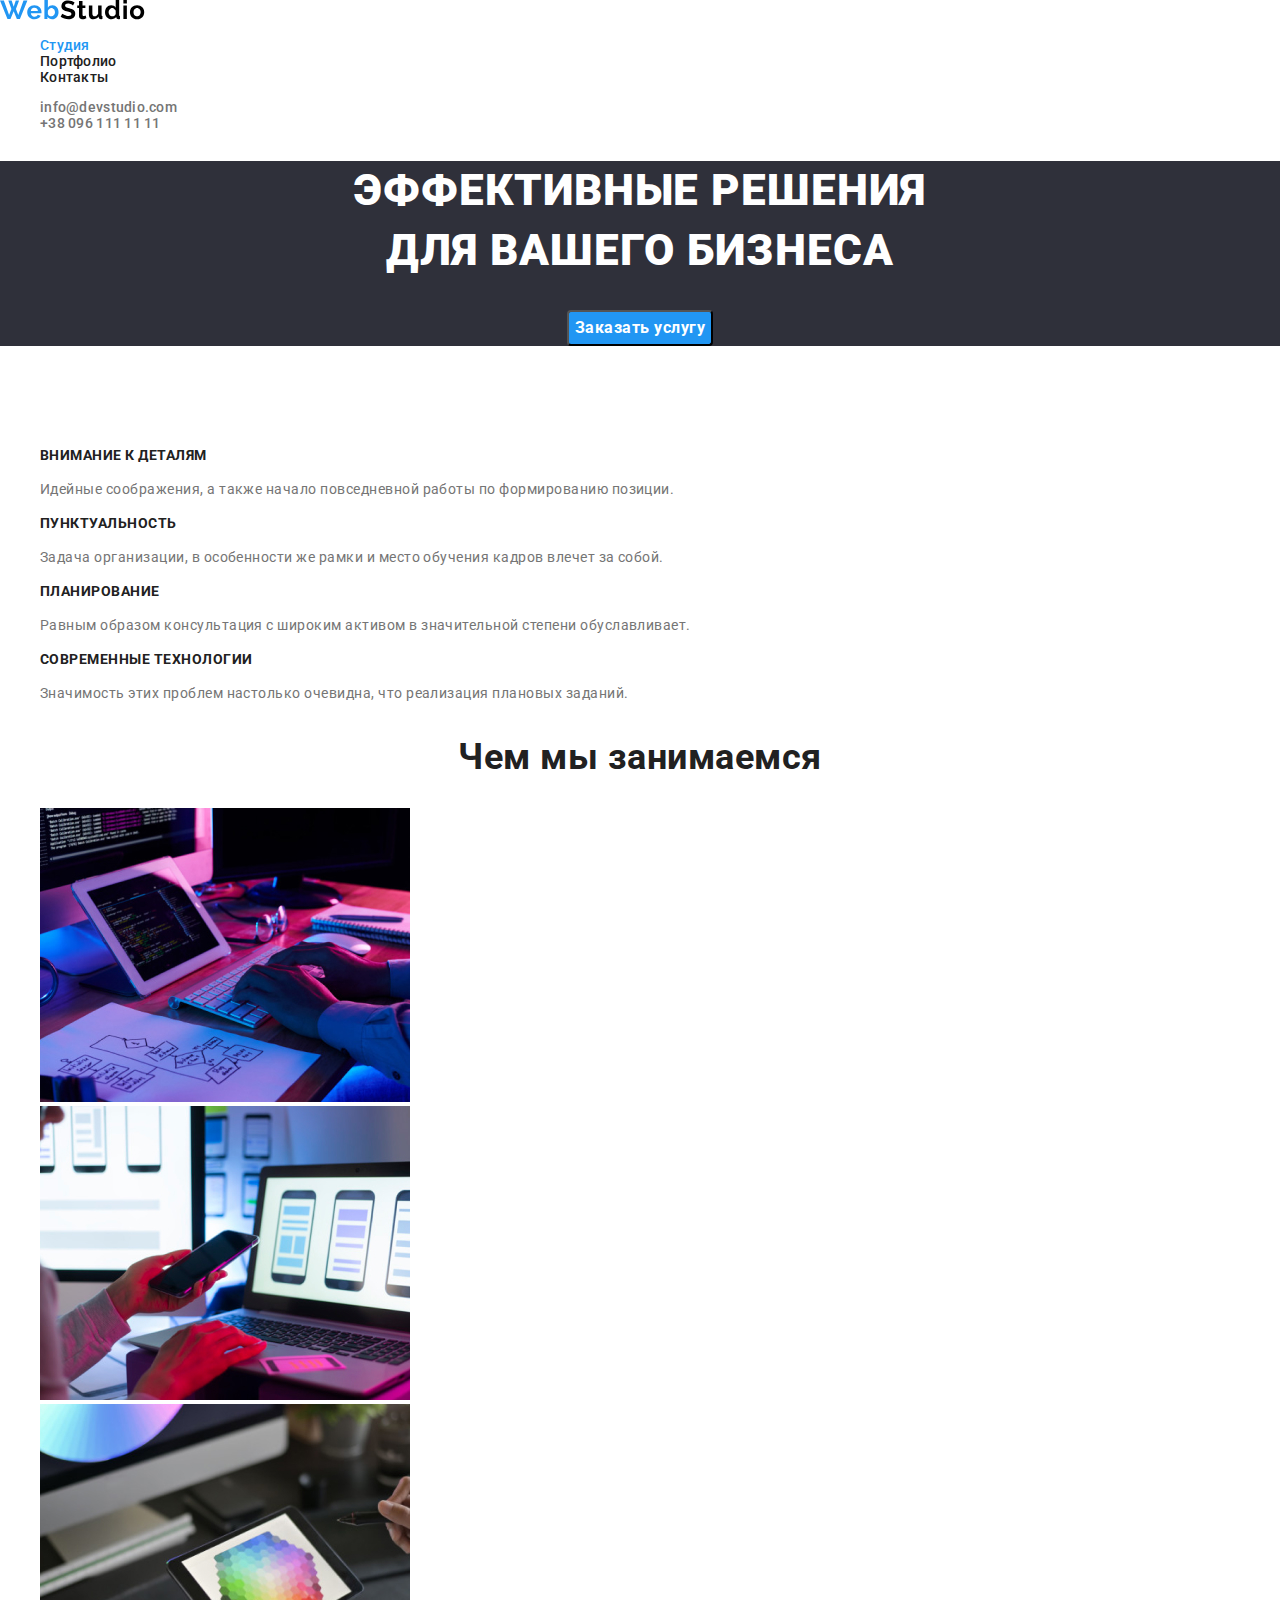
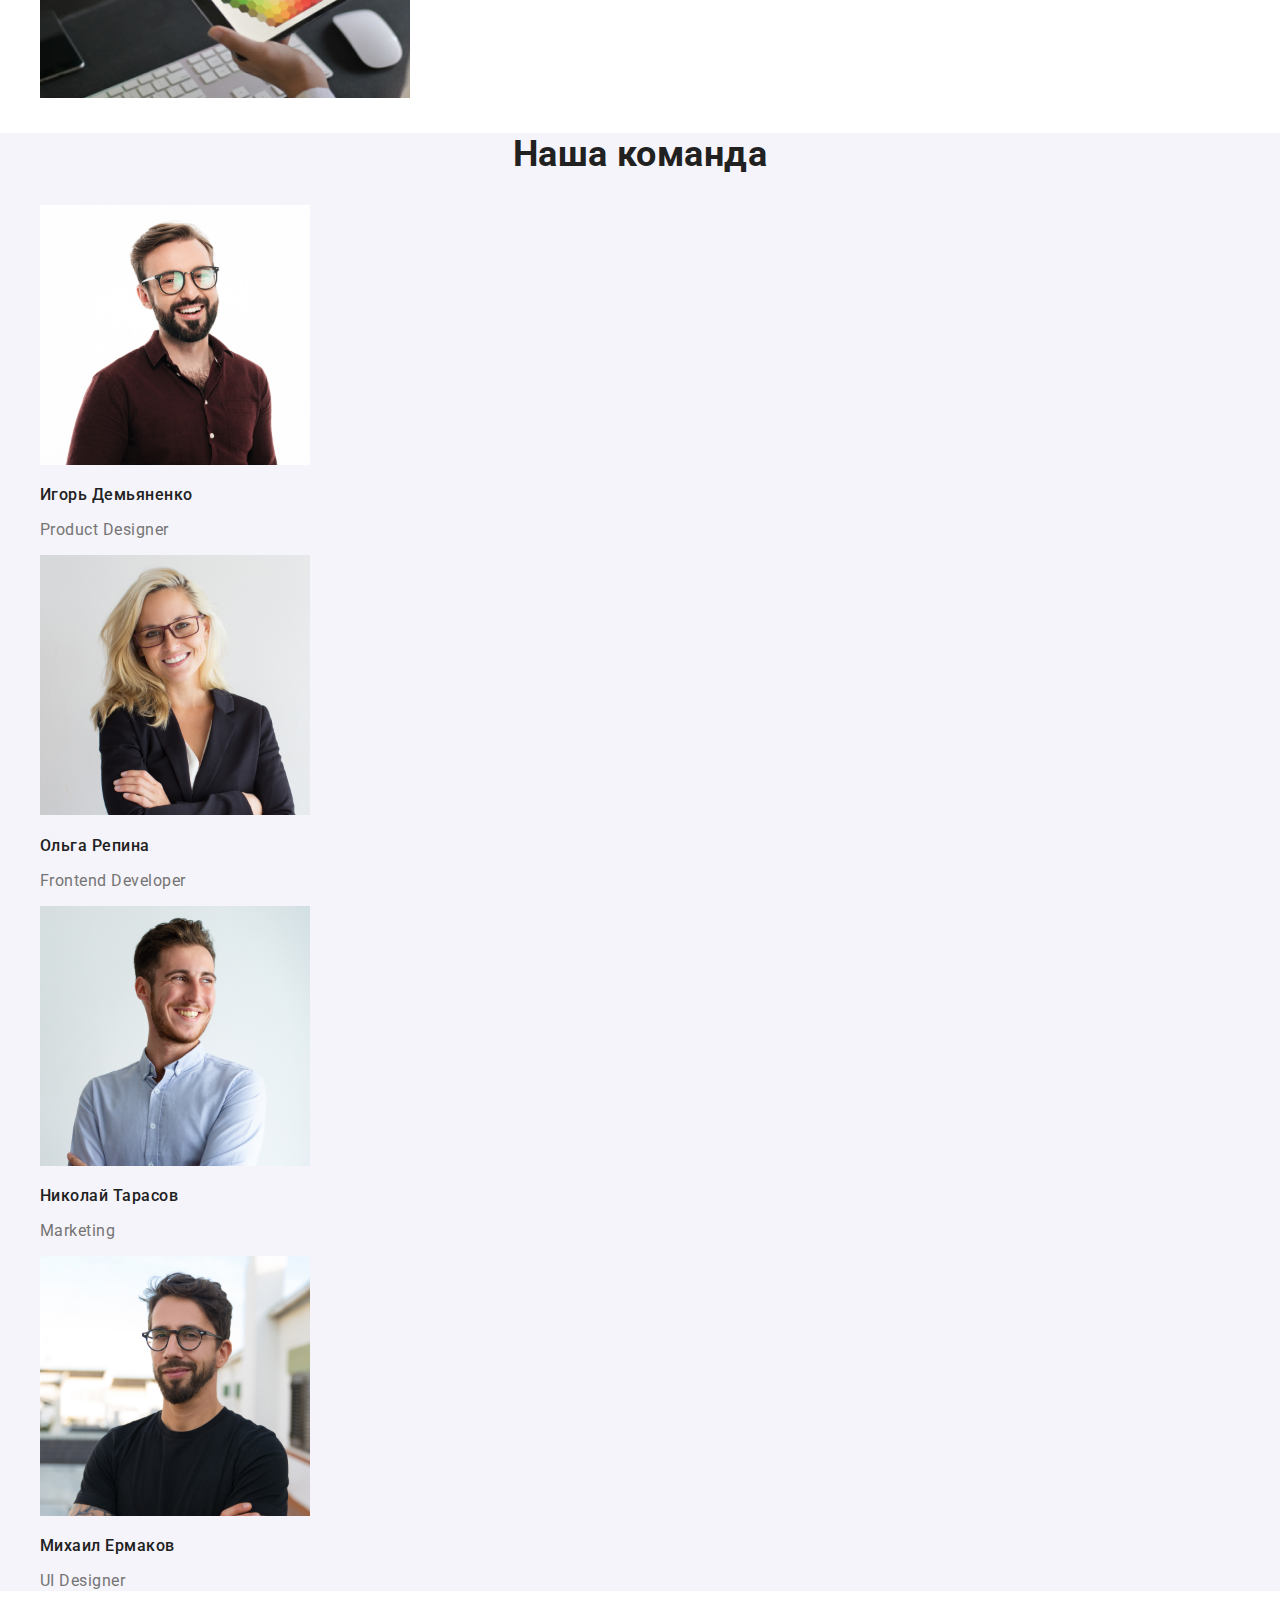
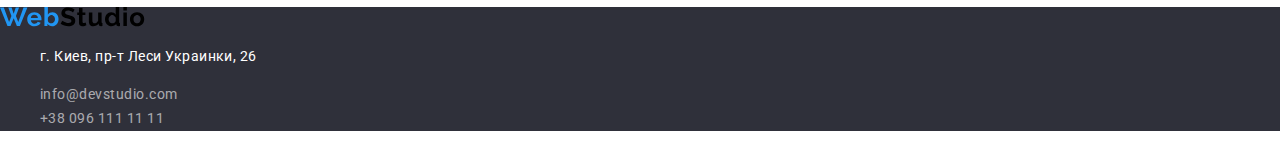
<file: index.html>
<!DOCTYPE html>
<html lang="ru">
  <head>
    <meta charset="UTF-8" />
    <meta name="viewport" content="width=device-width, initial-scale=1.0" />
    <title>webstudio</title>
    <!--Нормализация стилей-->
    <link
      rel="stylesheet"
      href="https://cdnjs.cloudflare.com/ajax/libs/modern-normalize/1.0.0/modern-normalize.min.css"
    />
    <link rel="preconnect" href="https://fonts.gstatic.com" />
    <link
      href="https://fonts.googleapis.com/css2?family=Roboto:wght@400;500;700;900&display=swap"
      rel="stylesheet"
    />
    <link rel="stylesheet" href="./css/styles.css" />
  </head>
  <body>
    <header class="header">
      <a href=""><img src="./img/WebStudio.svg" alt="Logo" /></a>
      <nav>
        <ul class="site-nav list">
          <li><a href="" class="link active">Студия</a></li>
          <li><a href="./portfolio.html" class="link">Портфолио</a></li>
          <li><a href="#contacts" class="link">Контакты</a></li>
        </ul>
        <ul class="contacts-nav list">
          <li>
            <a href="mailto:info@devstudio.com" class="link"
              >info@devstudio.com</a
            >
          </li>
          <li>
            <a href="tel:+380961111111" class="link">+38 096 111 11 11</a>
          </li>
        </ul>
      </nav>
    </header>
    <main>
      <section class="hero">
        <h1>
          Эффективные решения<br />
          для вашего бизнеса
        </h1>
        <button class="button">Заказать услугу</button>
      </section>
      <section class="section features">
        <!--скрыть с помощю CSS H2-->
        <h2 class="invisibile">Особенности нашей работы</h2>
        <ul class="list">
          <li>
            <h3>Внимание к деталям</h3>
            <p>
              Идейные соображения, а также начало повседневной работы по
              формированию позиции.
            </p>
          </li>
          <li>
            <h3>Пунктуальность</h3>
            <p>
              Задача организации, в особенности же рамки и место обучения кадров
              влечет за собой.
            </p>
          </li>
          <li>
            <h3>Планирование</h3>
            <p>
              Равным образом консультация с широким активом в значительной
              степени обуславливает.
            </p>
          </li>
          <li>
            <h3>Современные технологии</h3>
            <p>
              Значимость этих проблем настолько очевидна, что реализация
              плановых заданий.
            </p>
          </li>
        </ul>
      </section>
      <section class="section">
        <h2>Чем мы занимаемся</h2>
        <ul class="list">
          <li><img src="./img/What-we-do1.jpg" alt="чем мы занимаемся1" /></li>
          <li><img src="./img/What-we-do2.jpg" alt="чем мы занимаемся2" /></li>
          <li><img src="./img/What-we-do3.jpg" alt="чем мы занимаемся3" /></li>
        </ul>
      </section>
      <section class="section team">
        <h2>Наша команда</h2>
        <ul class="list">
          <li>
            <img
              src="./img/Igor_Demianenko.jpg"
              alt="Игорь Демьяненко"
              width="270"
            />
            <h3>Игорь Демьяненко</h3>
            <p>Product Designer</p>
          </li>
          <li>
            <img src="./img/Olga_Repina.jpg" alt="Ольга Репина" width="270" />
            <h3>Ольга Репина</h3>
            <p>Frontend Developer</p>
          </li>
          <li>
            <img
              src="./img/Nick_Tarasov.jpg"
              alt="Николай Тарасов"
              width="270"
            />
            <h3>Николай Тарасов</h3>
            <p>Marketing</p>
          </li>
          <li>
            <img
              src="./img/Misha_Ermakov.jpg"
              alt="Михаил Ермаков"
              width="270"
            />
            <h3>Михаил Ермаков</h3>
            <p>UI Designer</p>
          </li>
        </ul>
      </section>
    </main>
    <footer class="footer">
      <a href=""><img src="./img/WebStudio.svg" alt="Logo" /></a>

      <address id="contacts" class="address">
        <ul class="list">
          <li><p>г. Киев, пр-т Леси Украинки, 26</p></li>
          <li>
            <a href="mailto:info@devstudio.com" class="link"
              >info@devstudio.com</a
            >
          </li>
          <li>
            <a href="tel:+380961111111" class="link">+38 096 111 11 11</a>
          </li>
        </ul>
      </address>
    </footer>
  </body>
</html>
</file>
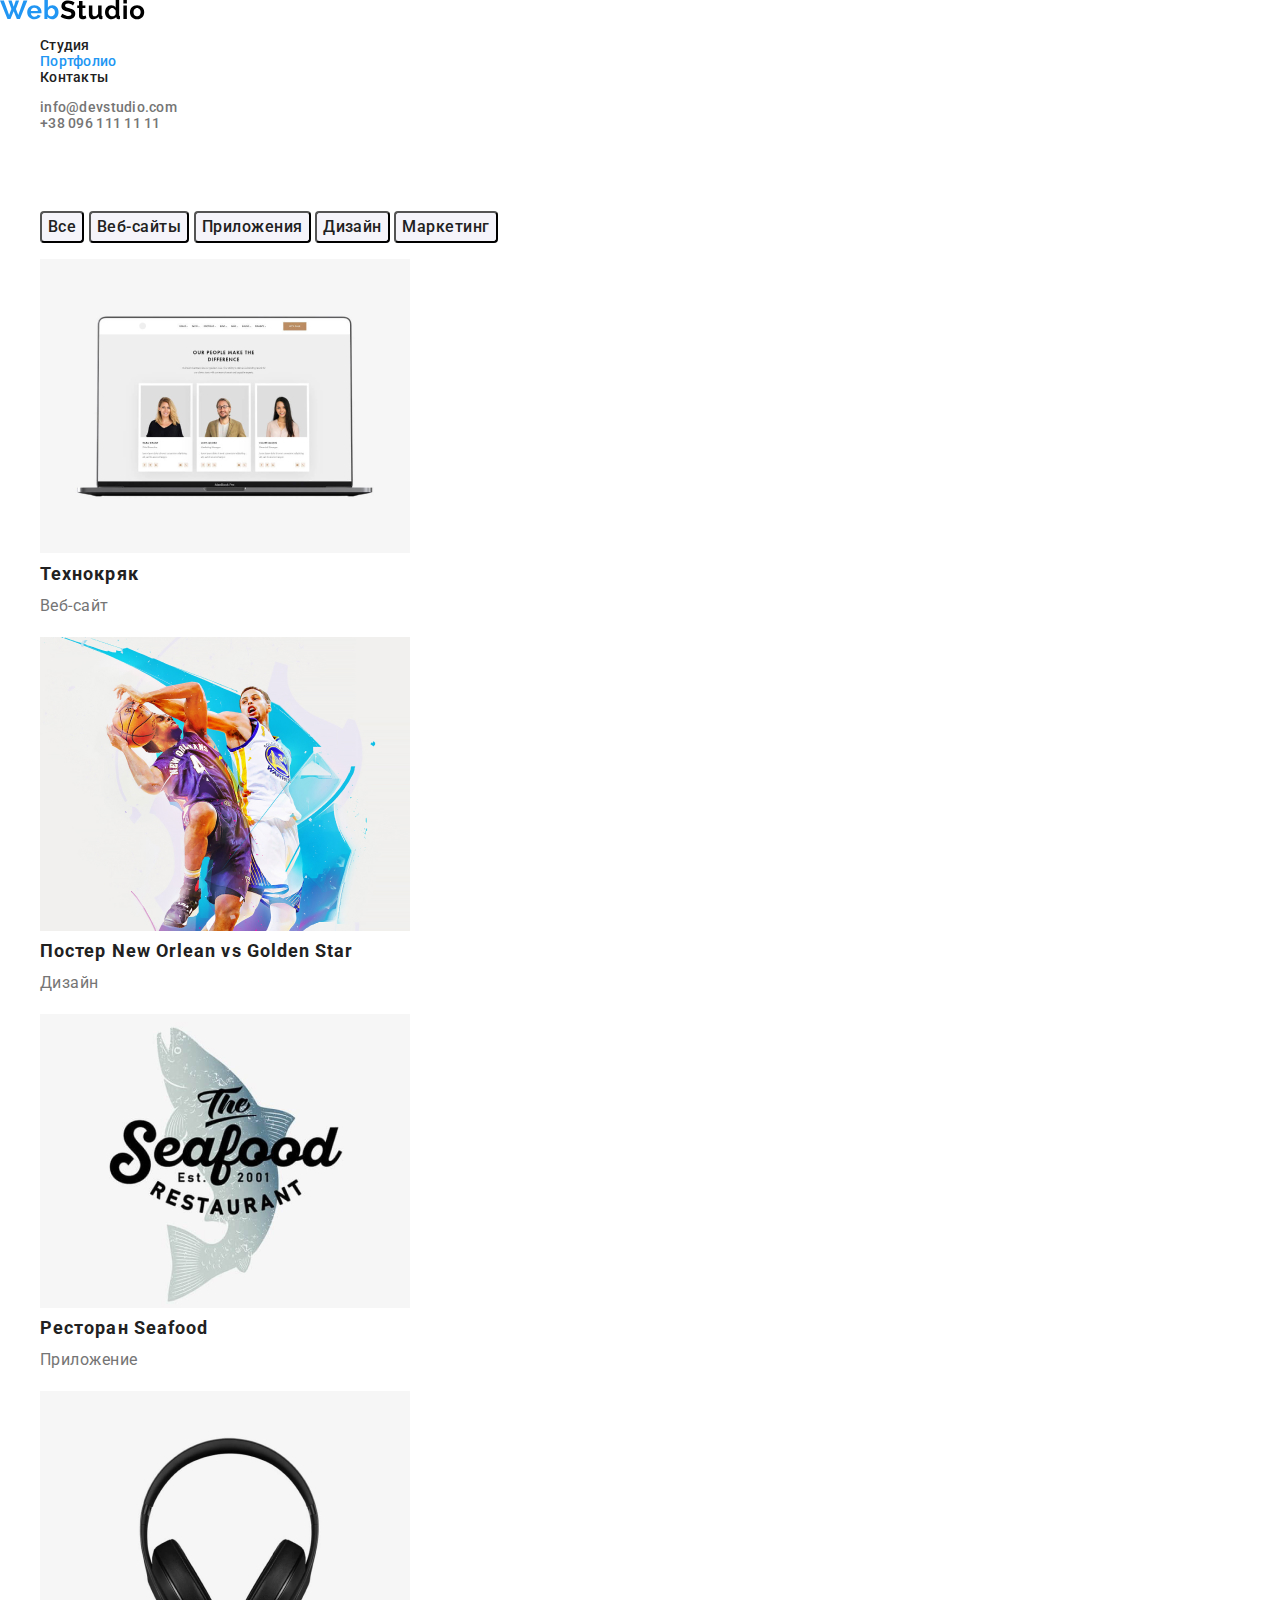
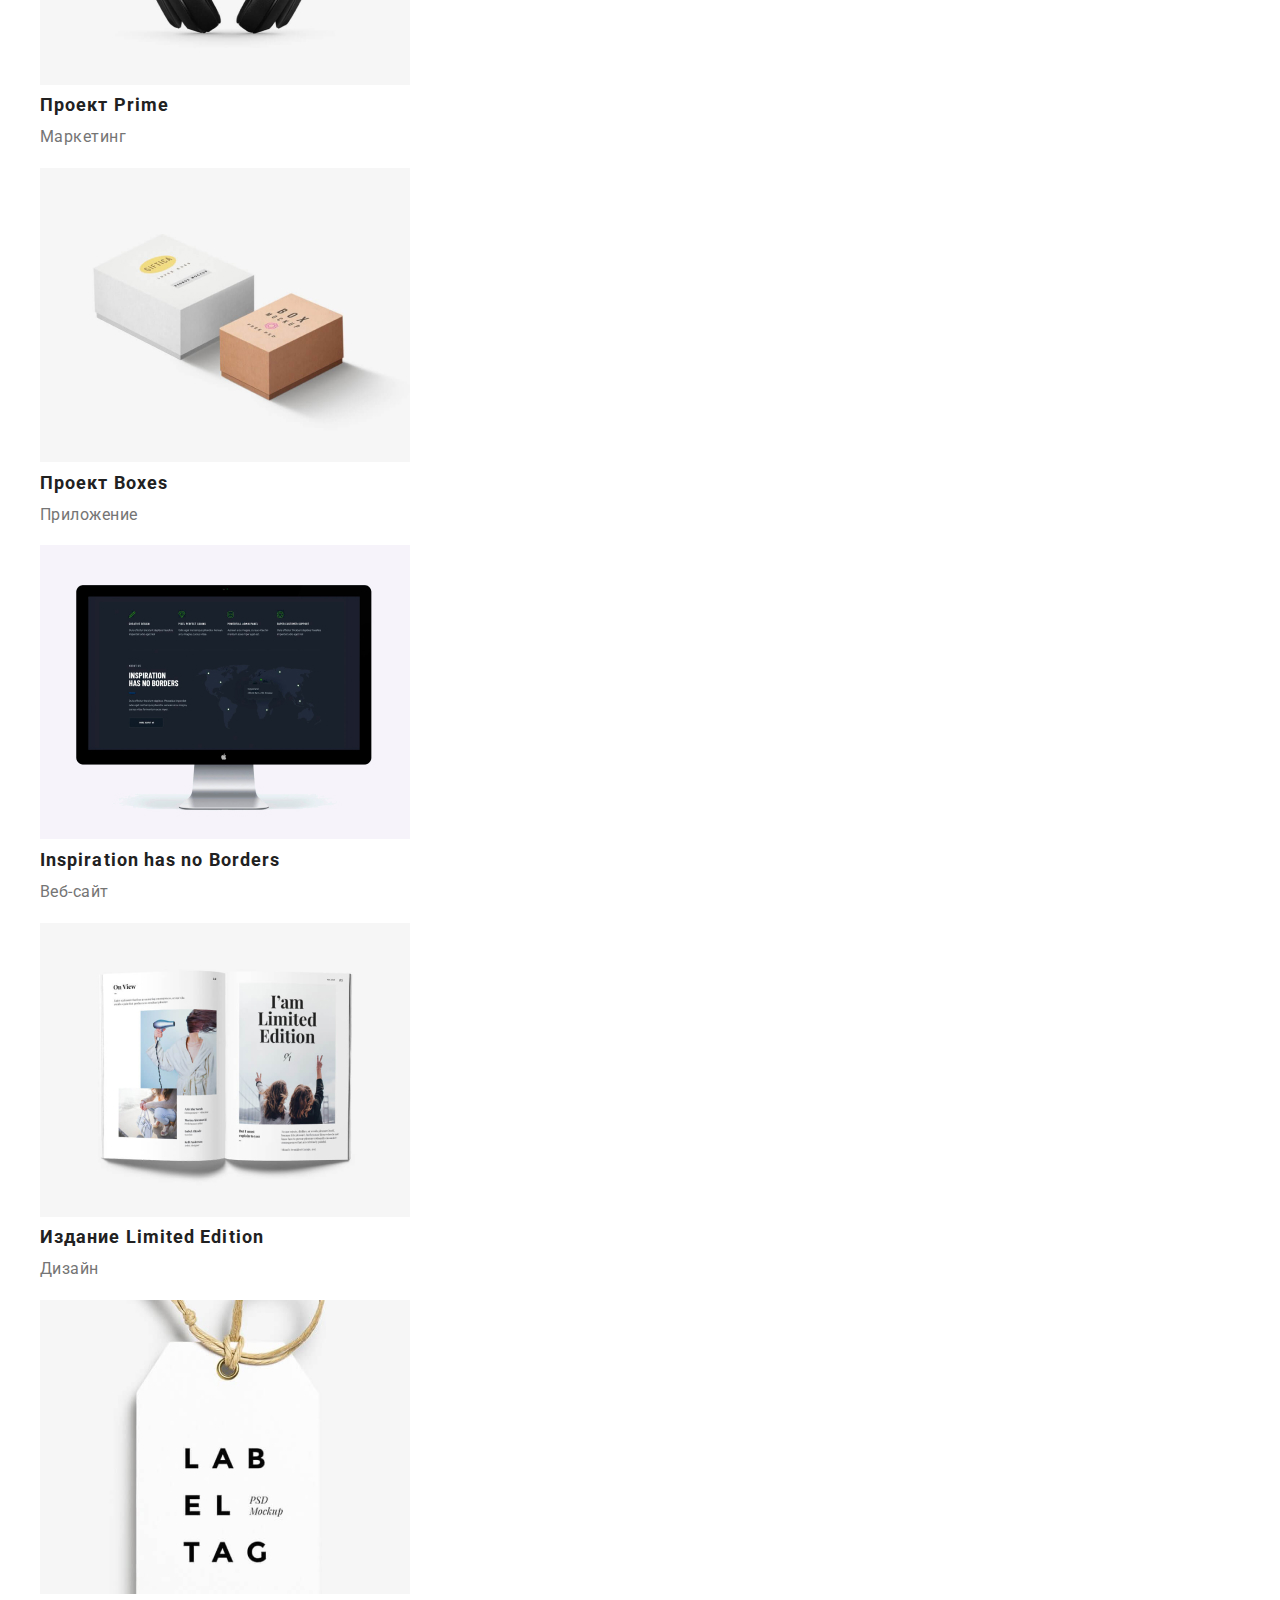
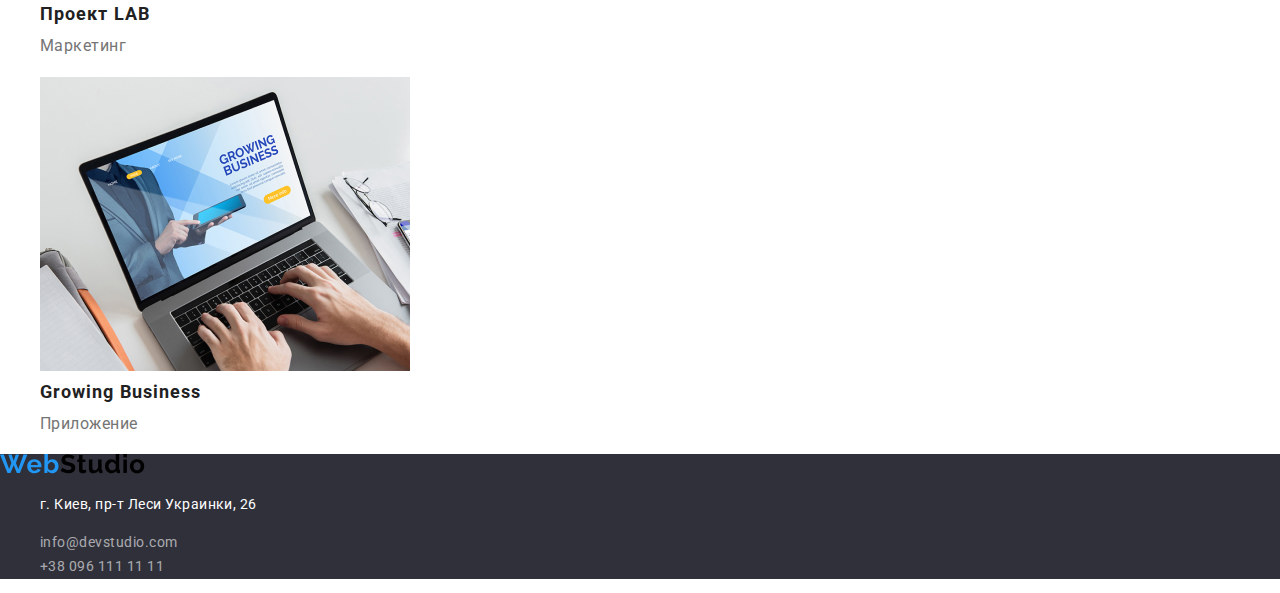
<file: portfolio.html>
<!DOCTYPE html>
<html lang="ru">
  <head>
    <meta charset="UTF-8" />
    <meta name="viewport" content="width=device-width, initial-scale=1.0" />
    <title>portfolio</title>
    <!--Нормализация стилей-->
    <link
      rel="stylesheet"
      href="https://cdnjs.cloudflare.com/ajax/libs/modern-normalize/1.0.0/modern-normalize.min.css"
    />
    <link rel="preconnect" href="https://fonts.gstatic.com" />
    <link
      href="https://fonts.googleapis.com/css2?family=Roboto:wght@400;500;700;900&display=swap"
      rel="stylesheet"
    />
    <link rel="stylesheet" href="./css/styles.css" />
  </head>
  <body>
    <header class="header">
      <a href=""><img src="./img/WebStudio.svg" alt="Logo" /></a>
      <nav>
        <ul class="site-nav list">
          <li><a href="./index.html" class="link">Студия</a></li>
          <li><a href="" class="link active">Портфолио</a></li>
          <li><a href="#contacts" class="link">Контакты</a></li>
        </ul>
        <ul class="contacts-nav list">
          <li>
            <a href="mailto:info@devstudio.com" class="link"
              >info@devstudio.com</a
            >
          </li>
          <li>
            <a href="tel:+380961111111" class="link">+38 096 111 11 11</a>
          </li>
        </ul>
      </nav>
    </header>

    <main>
      <section class="portfolio">
        <h1 class="invisible">Портфолио</h1>
        <!--Навигация реализованных проектов-->
        <nav>
          <ul>
            <li>
              <button type="button">Все</button>
              <button type="button">Веб-сайты</button>
              <button type="button">Приложения</button>
              <button type="button">Дизайн</button>
              <button type="button">Маркетинг</button>
            </li>
          </ul>
        </nav>
        <!--Список реализованных проектов-->
        <ul>
          <li>
            <a href="">
              <img src="./img/texnocriak.jpg" alt="Ноутбук с изображением" />
              <h2 class="title">Технокряк</h2>
              <p class="paragraph">Веб-сайт</p>
            </a>
          </li>
          <li>
            <a href="">
              <img
                src="./img/New-Orlean-vs-Golden-Star.jpg"
                alt="Баскетболисты"
              />
              <h2 class="title">Постер New Orlean vs Golden Star</h2>
              <p class="paragraph">Дизайн</p>
            </a>
          </li>
          <li>
            <a href="">
              <img src="./img/seafood.jpg" alt="Логотип ресторана" />
              <h2 class="title">Ресторан Seafood</h2>
              <p class="paragraph">Приложение</p>
            </a>
          </li>
          <li>
            <a href="">
              <img src="./img/prime.jpg" alt="Черные наушники" />
              <h2 class="title">Проект Prime</h2>
              <p class="paragraph">Маркетинг</p>
            </a>
          </li>
          <li>
            <a href="">
              <img src="./img/boxes.jpg" alt="Две коробки" />
              <h2 class="title">Проект Boxes</h2>
              <p class="paragraph">Приложение</p>
            </a>
          </li>
          <li>
            <a href="">
              <img src="./img/Inspiration-has-no-Borders.jpg" alt="Монитор" />
              <h2 class="title">Inspiration has no Borders</h2>
              <p class="paragraph">Веб-сайт</p>
            </a>
          </li>
          <li>
            <a href="">
              <img
                src="./img/limited-edition.jpg"
                alt="Открытая книга с картинками"
              />
              <h2 class="title">Издание Limited Edition</h2>
              <p class="paragraph">Дизайн</p>
            </a>
          </li>
          <li>
            <a href="">
              <img src="./img/lab-el-tag.jpg" alt="Бирка от чего то" />
              <h2 class="title">Проект LAB</h2>
              <p class="paragraph">Маркетинг</p>
            </a>
          </li>
          <li>
            <a href="">
              <img
                src="./img/growing-business.jpg"
                alt="Ноутбук с открытым приложением"
              />
              <h2 class="title">Growing Business</h2>
              <p class="paragraph">Приложение</p>
            </a>
          </li>
        </ul>
      </section>
    </main>
    <footer class="footer">
      <a href=""><img src="./img/WebStudio.svg" alt="Logo" /></a>

      <address id="contacts" class="address">
        <ul class="list">
          <li><p>г. Киев, пр-т Леси Украинки, 26</p></li>
          <li>
            <a href="mailto:info@devstudio.com" class="link"
              >info@devstudio.com</a
            >
          </li>
          <li>
            <a href="tel:+380961111111" class="link">+38 096 111 11 11</a>
          </li>
        </ul>
      </address>
    </footer>
  </body>
</html>
</file>
<file: css/styles.css>
/* Сброс стилей по умолчанию у ссылок
a {
  text-decoration: none;
}*/
/*Основной цвет текста
 цвет заголовков #212121;
цвет основного текста #757575
 Вторичный цвет
 телефон и мыло в футоре
 color: rgba(255, 255, 255, 0.6);
 Акцент
 color: #2196F3(голубой)
 вторичный цвет фона 
 background: #F5F4FA
шрифты основной 
text font-family:Roboto
logo font-family: Raleway*/
/* Вводим список переменных*/
:root {
  --header-contacts-color: #757575;
  --primary-text-color: #757575;
  --title-text-color: #212121;
  --accent-color: #2196f3;
  --footer-contacts-rgba-color: rgba(255, 255, 255, 0.6);
  --primary-white-main: #ffffff;
  --background-hero-footer: #2f303a;
  --background-team-section: #f5f4fa;
}
/* Добавление глобального стиля на тег body*/

body {
  color: var(--primary-text-color);
  background-color: var(--primary-white-main);
  font-family: "Roboto", sans-serif;
  letter-spacing: 0.03em;
}
/*Сброс стилей элементов текста и ссылок с помощью класса
.list*/
.list {
  list-style: none;
}
.list a {
  text-decoration: none;
}

/*Header*/
.header {
  font-weight: 500;
  font-size: 14px;
  line-height: 1.14;
  letter-spacing: 0.02em;
  color: var(--accent-color);
}
/*Добавляем класс active для отображения текущей 
страницы акцентом*/
.site-nav .link.active {
  color: var(--accent-color);
}
/* Style site-nav*/
.site-nav .link {
  color: var(--title-text-color);
}
/* Репета показывал на вебинаре
.site-nav .link:hover,
.site-nav .link:focus {
  color: var(--accent-color);
}*/
/* Style contacts-nav*/
.contacts-nav .link {
  color: var(--header-contacts-color);
}
/* Репета показывал на вебинаре
.contacts-nav .link:hover,
.contacts-nav .link:focus {
  color: var(--accent-color);
}*/
/*hero*/
.hero {
  background-color: var(--background-hero-footer);
  color: var(--primary-white-main);
  text-align: center;
  letter-spacing: 0.06em;
}
.hero h1 {
  font-weight: 900;
  font-size: 44px;
  line-height: 1.36;
  text-transform: uppercase;
}
.hero .button {
  text-decoration: none;
  color: var(--primary-white-main);
  font-weight: 700;
  font-size: 16px;
  line-height: 1.88;
  background-color: var(--accent-color);
}
/*Все ссылки с классом link получают псевдокласы
[hover и focus]*/
.link:hover,
.link:focus {
  color: var(--accent-color);
}
/* Остальные секции*/
/*Выставляем общие стили для заголовков*/
.section h2 {
  font-weight: 700;
  font-size: 36px;
  line-height: 1.17;
  text-align: center;
  color: var(--title-text-color);
}
.section h3 {
  color: var(--title-text-color);
}
/*Секция Особенности нашей работы*/
/* Скрываем заголовок, временно, пока не учили как правильно
это сделать*/
.section .invisibile {
  color: rgba(0, 0, 0, 0);
}
.features h3 {
  font-weight: 700;
  font-size: 14px;
  line-height: 1.14;
  text-transform: uppercase;
}
.features p {
  font-size: 14px;
  line-height: 1.71;
}
/*Секция наша команда*/
.team {
  background-color: var(--background-team-section);
}
.team h3 {
  font-weight: 500;
  font-size: 16px;
  line-height: 1.19;
}
.team p {
  font-size: 16px;
  line-height: 1.19;
}
/*Footer*/
.footer {
  background-color: var(--background-hero-footer);
}

.address {
  font-style: normal;
  font-size: 14px;
  line-height: 1.71;
  color: var(--primary-white-main);
}
.footer a {
  color: var(--footer-contacts-rgba-color);
}

/*Портфолио*/
/*Временный костыль для скрытия заголовка*/
.invisible {
  color: rgba(0, 0, 0, 0);
}

.portfolio a {
  text-decoration: none;
}
.portfolio li {
  list-style: none;
}

button {
  font-family: inherit;
  font-weight: 500;
  font-size: 16px;
  line-height: 1.62;
  letter-spacing: 0.03em;
  color: var(--title-text-color);
  background-color: var(--background-team-section);
  border-radius: 4px;
}
button:hover,
button:focus {
  color: var(--primary-white-main);
  background-color: var(--accent-color);
}
.portfolio h2 {
  font-weight: 700;
  font-size: 18px;
  line-height: 2px;
  letter-spacing: 0.06em;
  color: var(--title-text-color);
}
.portfolio p {
  font-weight: 400;
  font-size: 16px;
  line-height: 1.87;
  color: var(--primary-text-color);
}
</file>
